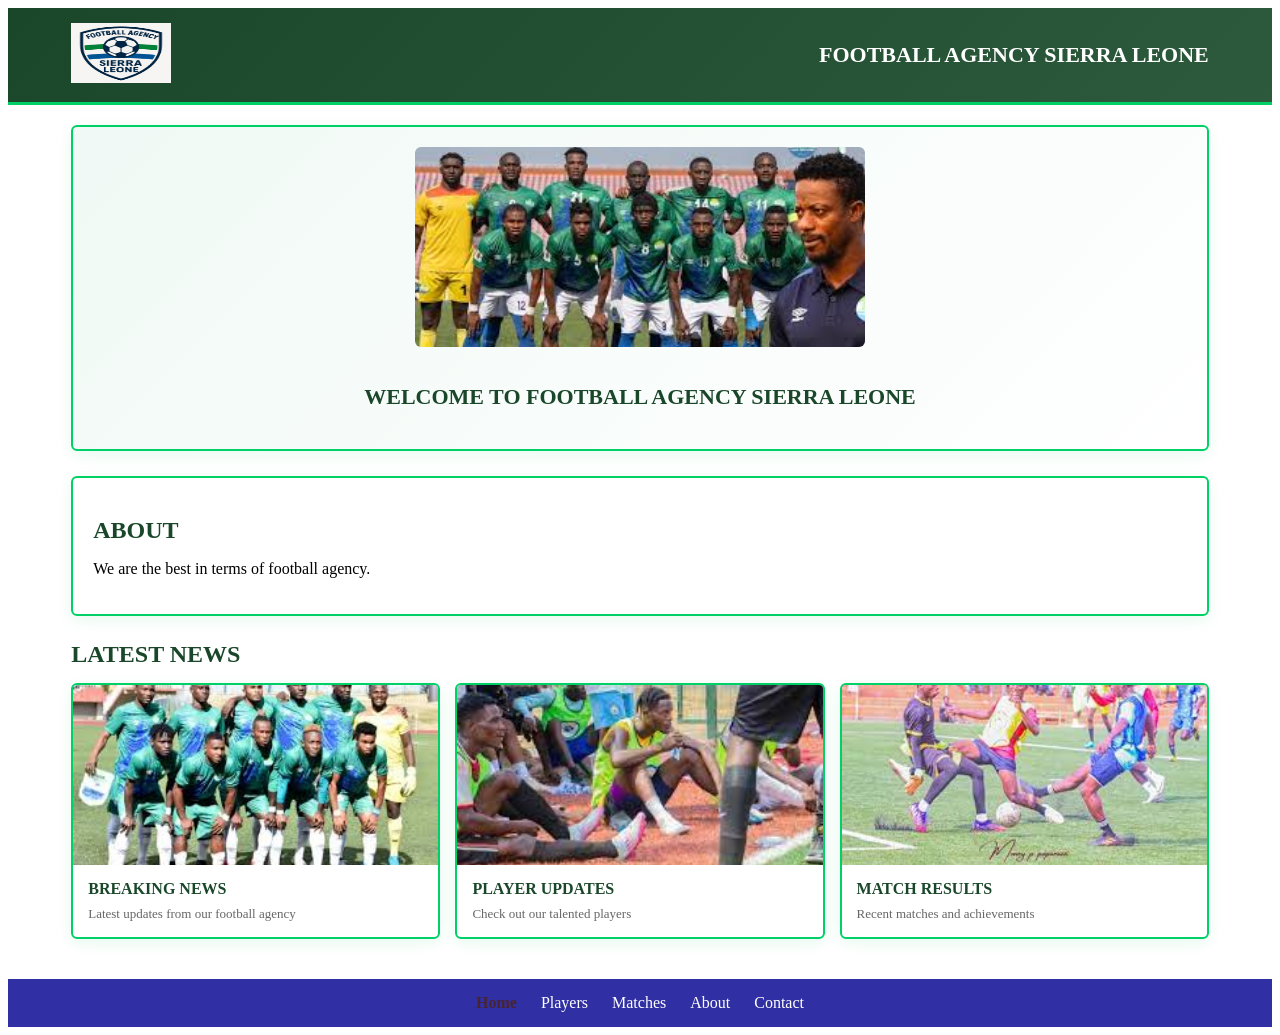
<file: html/index.html>
<!DOCTYPE html>
<html lang="en">
<head>
    <meta charset="UTF-8">
    <meta name="viewport" content="width=device-width, initial-scale=1.0">
    <title>Home | Football Agency Sierra Leone</title>
    <link rel="stylesheet" href="../css/style.css">
</head>
<body>

    <header>
        <div class="container">
            <div class="logo">
                <img src="FOOTBALL AGENCY SL.png" alt="" width="100" height="60">
            </div>
            <div class="header-name">
                <h1>Football Agency Sierra Leone</h1>
            </div>
        </div>
    </header>

    <div class="page-container">

        <div class="hero">
            <img src="LEONESTAR1.jpg" alt="">
            <h2>Welcome to Football Agency Sierra Leone</h2>
        </div>

        <section class="about">
            <h2>About</h2>
            <p>We are the best in terms of football agency.</p>
        </section>

        <section class="news">
            <h2>Latest News</h2>
            <div class="new-grids">
                 <div class="news-item">
                    <img src="FASL05.jpg" alt="News 1">
                    <div class="news-content">
                        <h3>Breaking News</h3>
                        <p>Latest updates from our football agency</p>
                    </div>
                </div>
                <div class="news-item">
                    <img src="FASL5.jpg" alt="News 2">
                    <div class="news-content">
                        <h3>Player Updates</h3>
                        <p>Check out our talented players</p>
                    </div>
                </div>
                <div class="news-item">
                    <img src="FASL3.jpg" alt="News 3">
                    <div class="news-content">
                        <h3>Match Results</h3>
                        <p>Recent matches and achievements</p>
                    </div>
                </div>
            </div>
        </section>

    </div>
 
    <footer>
        <div class="footer-nav">
            <a href="index.html" class="nav-btn active">Home</a>
            <a href="players.html" class="nav-btn">Players</a>
            <a href="matches.html" class="nav-btn">Matches</a>
            <a href="about.html" class="nav-btn">About</a>
            <a href="contact.html" class="nav-btn">Contact</a>
        </div>
    </footer>

</body>
</html>
</file>
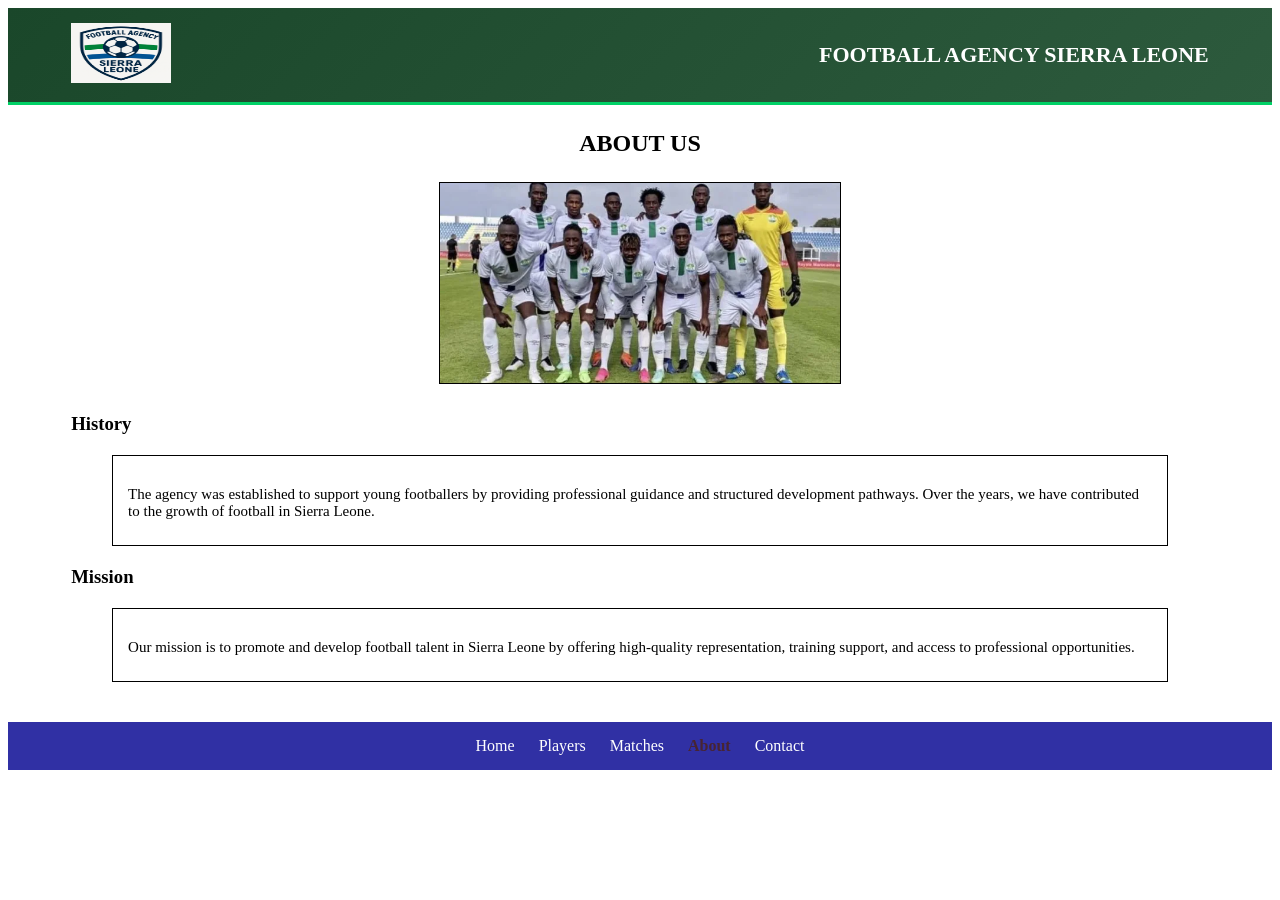
<file: html/about.html>
<!DOCTYPE html>
<html lang="en">
<head>
    <meta charset="UTF-8">
    <meta name="viewport" content="width=device-width, initial-scale=1.0">
    <title>About | Football Agency Sierra Leone</title>
    <link rel="stylesheet" href="../css/style.css">
</head>
<body>
    <header>
        <div class="container">
            <div class="logo">
                <img src="FOOTBALL AGENCY SL.png" alt="" width="100" height="60">
            </div>
            <div class="header-name">
                <h1>Football Agency Sierra Leone</h1>
            </div>
        </div>
    </header>
    <div class="page-container">

        <h2 class="about-main-title">About Us</h2>

        <div class="about-image">
            <img src="FASL04.webp" alt="">
        </div>
  
        <h3>History</h3>
        <div class="about-box">
            <p>The agency was established to support young footballers by providing professional guidance and structured development pathways. Over the years, we have contributed to the growth of football in Sierra Leone.</p>
        </div>
        
        <h3>Mission</h3>
        <div class="about-box">
            <p>Our mission is to promote and develop football talent in Sierra Leone by offering high-quality representation, training support, and access to professional opportunities.</p>
        </div>

    </div>

    <footer>
        <div class="footer-nav">
            <a href="index.html" class="nav-btn">Home</a>
            <a href="players.html" class="nav-btn">Players</a>
            <a href="matches.html" class="nav-btn">Matches</a>
            <a href="about.html" class="nav-btn active">About</a>
            <a href="contact.html" class="nav-btn">Contact</a>
        </div>
    </footer>

</body>
</html>
</file>
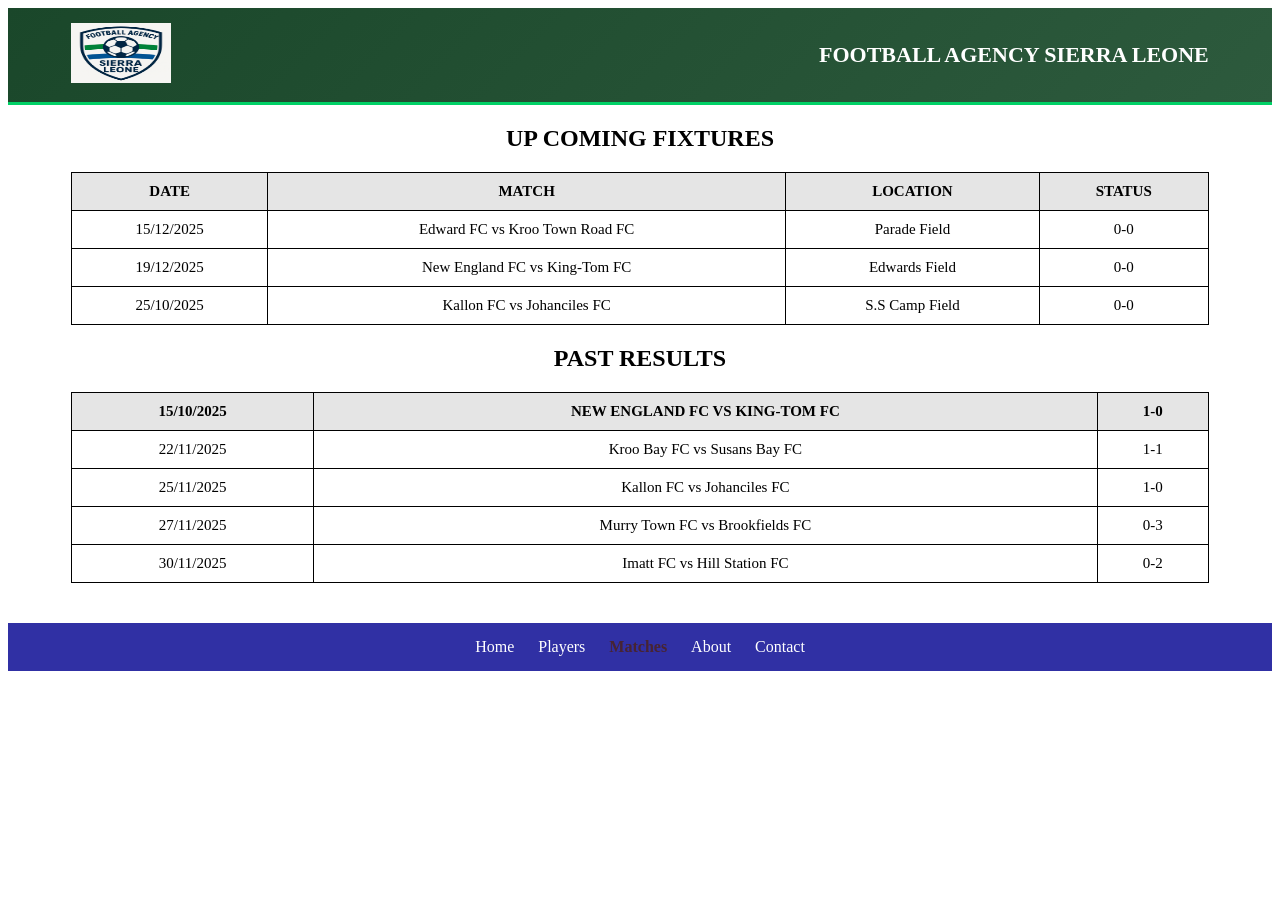
<file: html/matches.html>
<!DOCTYPE html>
<html lang="en">
<head>
    <meta charset="UTF-8">
    <meta name="viewport" content="width=device-width, initial-scale=1.0">
    <title>Matches | Football Agency Sierra Leone</title>
    <link rel="stylesheet" href="../css/style.css">
</head>
<body>


    <header>
        <div class="container">
            <div class="logo">
                <img src="FOOTBALL AGENCY SL.png" alt="" width="100" height="60">
            </div>
            <div class="header-name">
                <h1>Football Agency Sierra Leone</h1>
            </div>
        </div>
    </header>

    <div class="page-container">

        <h2 class="matches-title">Up Coming Fixtures</h2>

        <table class="matches-table">
            <tr>
                <th>Date</th>
                <th>Match</th>
                <th>Location</th>
                <th>Status</th>
            </tr>

            <tr>
                <td>15/12/2025</td>
                <td>Edward FC vs Kroo Town Road FC </td>
                <td>Parade Field</td>
                <td>0-0</td>
            </tr>

            <tr>
                <td>19/12/2025</td>
                <td>New England FC vs King-Tom FC</td>
                <td>Edwards Field</td>
                <td>0-0</td>
            </tr>

            <tr>
                <td>25/10/2025</td>
                <td>Kallon FC vs Johanciles FC</td>
                <td>S.S Camp Field</td>
                <td>0-0</td>
            </tr>
        </table>

        <h2 class="matches-title">Past Results</h2>

        <table class="matches-table">
            <tr>
                <th>15/10/2025</th>
                <th>New England FC vs King-Tom FC</th>
                <th>1-0</th>
            </tr>

            <tr>
                <td>22/11/2025</td>
                <td>Kroo Bay FC vs Susans Bay FC</td>
                <td>1-1</td>
            </tr>

            <tr>
                <td>25/11/2025</td>
                <td>Kallon FC vs Johanciles FC</td>
                <td>1-0</td>
            </tr>

            <tr>
                <td>27/11/2025</td>
                <td>Murry Town FC vs Brookfields FC</td>
                <td>0-3</td>
            </tr>

            <tr>
                <td>30/11/2025</td>
                <td>Imatt FC vs Hill Station FC</td>
                <td>0-2</td>
            </tr>

        </table>

    </div>

    <footer>
        <div class="footer-nav">
            <a href="index.html" class="nav-btn">Home</a>
            <a href="players.html" class="nav-btn">Players</a>
            <a href="matches.html" class="nav-btn active">Matches</a>
            <a href="about.html" class="nav-btn">About</a>
            <a href="contact.html" class="nav-btn">Contact</a>
        </div>
    </footer>

</body>
</html>
</file>
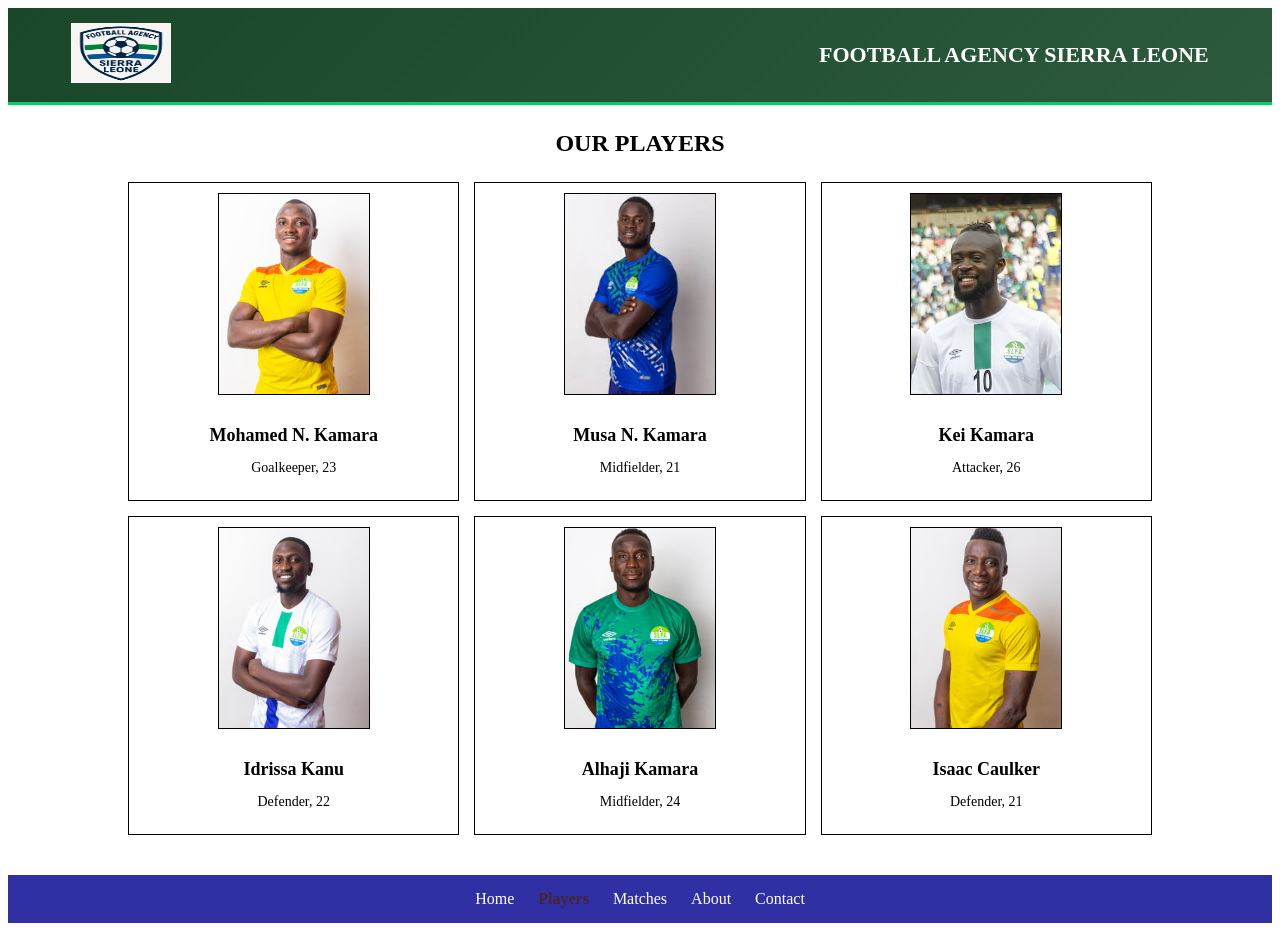
<file: html/players.html>
<!DOCTYPE html>
<html lang="en">
<head>
    <meta charset="UTF-8">
    <meta name="viewport" content="width=device-width, initial-scale=1.0">
    <title>Players | Football Agency Sierra Leone</title>
    <link rel="stylesheet" href="../css/style.css">
</head>
<body>

    <header>
        <div class="container">
            <div class="logo">
                <img src="FOOTBALL AGENCY SL.png" alt="" width="100" height="60">
            </div>
            <div class="header-name">
                <h1>Football Agency Sierra Leone</h1>
            </div>
        </div>
    </header>

    <div class="page-container">

        <h2 class="players-title">Our Players</h2>

        <div class="players-grid">

            <div class="player-card">
                <div class="player-img">
                    <img src="Mohamed-N.-Kamara.jpeg" alt="">
                </div>
                <div class="player-info">
                    <h3>Mohamed N. Kamara</h3>
                    <p>Goalkeeper, 23</p>
                </div>
            </div>

            <div class="player-card">
                <div class="player-img">
                    <img src="musa tombo.jpg" alt="">
                </div>
                <div class="player-info">
                    <h3>Musa N. Kamara</h3>
                    <p>Midfielder, 21</p>
                </div>
            </div>

            <div class="player-card">
                <div class="player-img">
                    <img src="Kei_Kamara.jpg" alt="">
                </div>
                <div class="player-info">
                    <h3>Kei Kamara</h3>
                    <p>Attacker, 26</p>
                </div>
            </div>

            <div class="player-card">
                <div class="player-img">
                    <img src="Idriss-Kanu.jpeg" alt="">
                </div>
                <div class="player-info">
                    <h3>Idrissa Kanu</h3>
                    <p>Defender, 22</p>
                </div>
            </div>

            <div class="player-card">
                <div class="player-img">
                    <img src="Alhaji-Kamara-1.jpeg" alt="">
                </div>
                <div class="player-info">
                    <h3>Alhaji Kamara</h3>
                    <p>Midfielder, 24</p>
                </div>
            </div>

            <div class="player-card">
                <div class="player-img">
                    <img src="Isaac-Caulker.jpeg" alt="">
                </div>
                <div class="player-info">
                    <h3>Isaac Caulker</h3>
                    <p>Defender, 21</p>
                </div>
            </div>

        </div>
    </div>

    <footer>
        <div class="footer-nav">
            <a href="index.html" class="nav-btn">Home</a>
            <a href="players.html" class="nav-btn active">Players</a>
            <a href="matches.html" class="nav-btn">Matches</a>
            <a href="about.html" class="nav-btn">About</a>
            <a href="contact.html" class="nav-btn">Contact</a>
        </div>
    </footer>

</body>
</html>
</file>
<file: css/style.css>
/* GLOBAL PAGE WIDTH */
.page-container {
    width: 90%;
    max-width: 1200px;
    margin: 20px auto 40px auto;
}

/* HEADER */
header {
    background: linear-gradient(135deg, #1a472a 0%, #2d5a3d 100%);
    padding: 15px 0;
    border-bottom: 3px solid #00d166;
    color: white;
}

header .container {
    width: 90%;
    margin: auto;
    display: flex;
    justify-content: space-between;
    align-items: center;
}

.header-name h1 {
    font-size: 22px;
    font-weight: bold;
    text-transform: uppercase;
    color: #ffffff;
}

/* HERO SECTION */
.hero {
    background: linear-gradient(135deg, #f0f9f5 0%, #ffffff 100%);
    padding: 20px;
    border-radius: 6px;
    border: 2px solid #00d166;
    text-align: center;
    margin-bottom: 25px;
    box-shadow: 0 4px 15px rgba(0, 209, 102, 0.1);
}

.hero img {
    width: 100%;
    max-width: 450px;
    height: 200px;
    object-fit: cover;
    border-radius: 6px;
    margin-bottom: 15px;
}

.hero h2 {
    text-transform: uppercase;
    font-size: 22px;
    color: #1a472a;
}

/* ABOUT SECTION */
.about {
    background: white;
    padding: 20px;
    border-radius: 6px;
    border: 2px solid #00d166;
    margin-bottom: 25px;
    box-shadow: 0 4px 15px rgba(0, 209, 102, 0.1);
}

.about h2 {
    margin-bottom: 10px;
    text-transform: uppercase;
    color: #1a472a;
}

/* LATEST NEWS */
.news h2 {
    text-transform: uppercase;
    margin-bottom: 15px;
    color: #1a472a;
}

.new-grids {
    display: grid;
    grid-template-columns: repeat(3, 1fr);
    gap: 15px;
}

.news-item {
    background: white;
    border-radius: 6px;
    border: 2px solid #00d166;
    overflow: hidden;
    transition: transform 0.3s ease, box-shadow 0.3s ease;
    box-shadow: 0 4px 15px rgba(0, 209, 102, 0.1);
}

.news-item:hover {
    transform: translateY(-5px);
    box-shadow: 0 8px 20px rgba(0, 209, 102, 0.15);
}
.news-item img {
    width: 100%;
    height: 180px;
    object-fit: cover;
    display: block;
}

.news-content {
    padding: 15px;
}

.news-content h3 {
    color: #1a472a;
    font-size: 16px;
    margin: 0 0 8px 0;
    text-transform: uppercase;
}

.news-content p {
    color: #666;
    font-size: 13px;
    margin: 0;
}
/* PLAYERS PAGE */

.players-title {
    text-align: center;
    font-size: 24px;
    text-transform: uppercase;
    margin: 25px 0;
}

/* 3 players per row */
.players-grid {
    width: 90%;
    margin: auto;
    display: grid;
    grid-template-columns: repeat(3, 1fr);
    gap: 15px; 
}

.player-card {
    border: 1px solid #000;
    background: #fff;
    padding: 10px;
    display: flex;
    flex-direction: column; 
    align-items: center;
}

/* Player image at top */
.player-img img {
    width: 150px;
    height: 200px;
    border: 1px solid #000;
    background: #ccc; 
    object-fit: cover;
    margin-bottom: 8px;
}

/* Player info at bottom */
.player-info {
    text-align: center;
}

.player-info h3 {
    font-size: 18px;
    margin-bottom: 3px;
}

.player-info p {
    font-size: 14px;
}
.players-grid a:hover{
    background-color: #d7f303;
}
/* MATCHES PAGE*/

/* Title */
.matches-title {
    text-align: center;
    font-size: 24px;
    text-transform: uppercase;
    margin-bottom: 20px;
}

/* Table container */
.table-section {
    width: 90%;
    margin: auto;
}


.matches-table {
    width: 100%;
    border-collapse: collapse;
    border: 1px solid #000; 
    text-align: center;
}

/* Table header */
.matches-table th {
    border: 1px solid #000;
    padding: 10px;
    text-transform: uppercase;
    background: #e5e5e5; 
    font-size: 15px;
}

/* Table body cells */
.matches-table td {
    border: 1px solid #000;
    padding: 10px;
    font-size: 15px;
}
/* ABOUT PAGE */

/* Page title */
.about-main-title {
    text-align: center;
    font-size: 24px;
    text-transform: uppercase;
    margin: 25px 0;
}

/* Image section */
.about-image {
    text-align: center;
    margin-bottom: 25px;
}

.about-image img {
    width: 400px;
    height: 200px;
    background: #ccc;     
    border: 1px solid #000;  
    object-fit: cover;
}

/* Block sections*/
.about-box {
    width: 90%;
    margin: 20px auto;
    padding: 15px;
    border: 1px solid #000;  
    background: #fff;
}

.about-box p {
    font-size: 15px;
    margin-bottom: 10px;
}

/* CONTACT PAGE */

/* Page Title */
.page-title {
    text-align: center;
    text-transform: uppercase;
    font-size: 36px;
    font-weight: bold;
    margin: 0 0 50px 0;
    color: #333;
}

.contact-details,
.contact-form {
    flex: 1;
    min-width: 320px;
    background: #f5f5f5;  
    padding: 40px;
    border-radius: 8px;
    border: 1px solid #ddd;
}

/* Contact Info Items */
.contact-item {
    display: flex;
    align-items: flex-start;
    gap: 20px;
    margin-bottom: 35px;
}

.contact-item:last-child {
    margin-bottom: 0;
}

.contact-item .icon {
    font-size: 28px;
    margin-top: 5px;
}

.contact-item h3 {
    margin: 0 0 8px 0;
    text-transform: uppercase;
    font-size: 14px;
    color: #666;
    font-weight: normal;
}

.contact-item p {
    margin: 0;
    font-size: 16px;
    color: #333;
}

/* Form */
.contact-form h3 {
    text-transform: uppercase;
    font-size: 18px;
    font-weight: bold;
    margin-bottom: 25px;
    color: #333;
}

.contact-form input,
.contact-form textarea {
    width: 100%;
    padding: 14px;
    margin-bottom: 20px;
    border: 1px solid #bbb;
    border-radius: 5px;
    font-size: 16px;
    box-sizing: border-box;
    background: white;
}

.contact-form input::placeholder,
.contact-form textarea::placeholder {
    text-transform: uppercase;
    color: #999;
}

.contact-form textarea {
    height: 150px;
    resize: vertical;
}

.contact-form button {
    background-color: #a5d8ff; 
    color: #333;
    font-weight: bold;
    text-transform: uppercase;
    padding: 12px 40px;
    border: none;
    border-radius: 5px;
    cursor: pointer;
    font-size: 16px;
}

.contact-form button:hover {
    background-color: #8ccbff;
}

/* FOOTER NAVIGATION */
footer {
    background: rgb(48, 48, 164);;
    text-align: center;
    padding: 15px 0;
}

footer a {
    color: white;
    margin: 0 10px;
    text-decoration: none;
    font-size: 16px;
}

footer a.active {
    color: rgb(71, 36, 50);
    font-weight: bold;
}
.footer-nav a:hover{
    background-color: #08b458;
}
</file>
